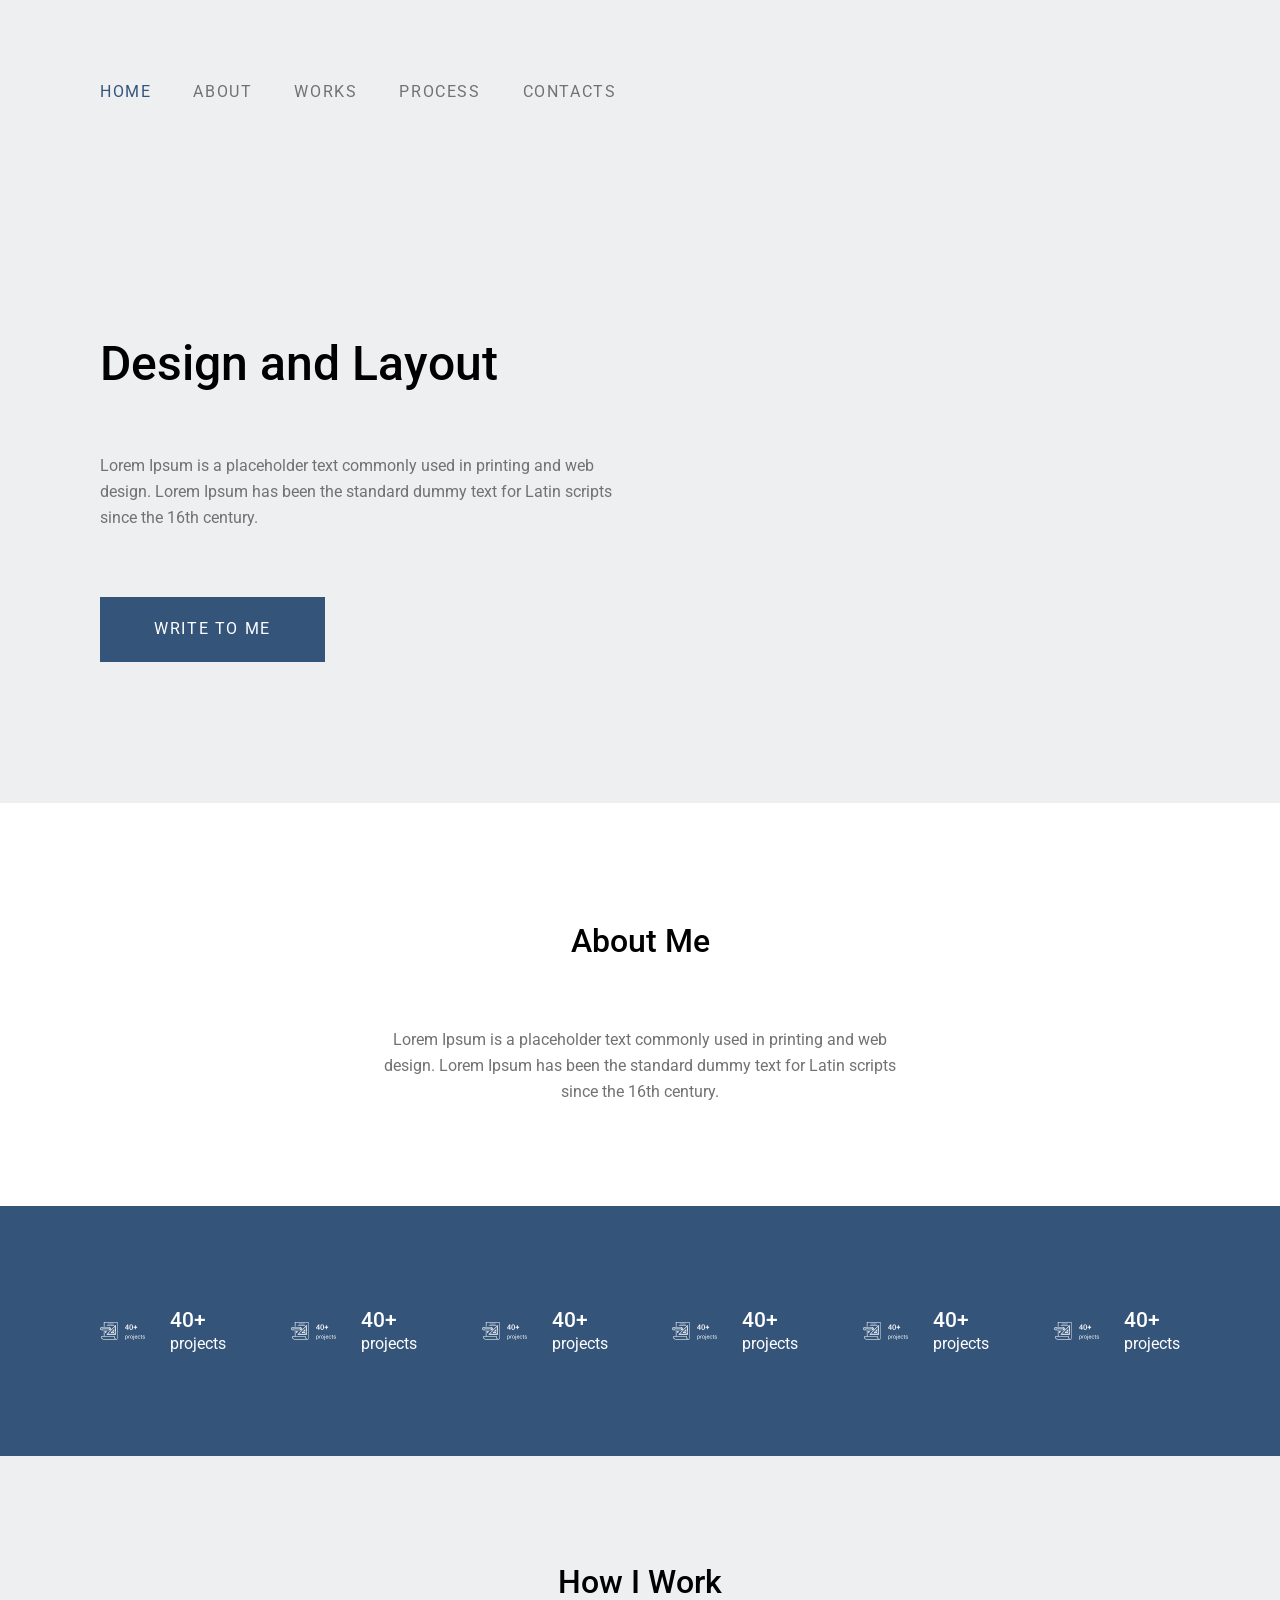
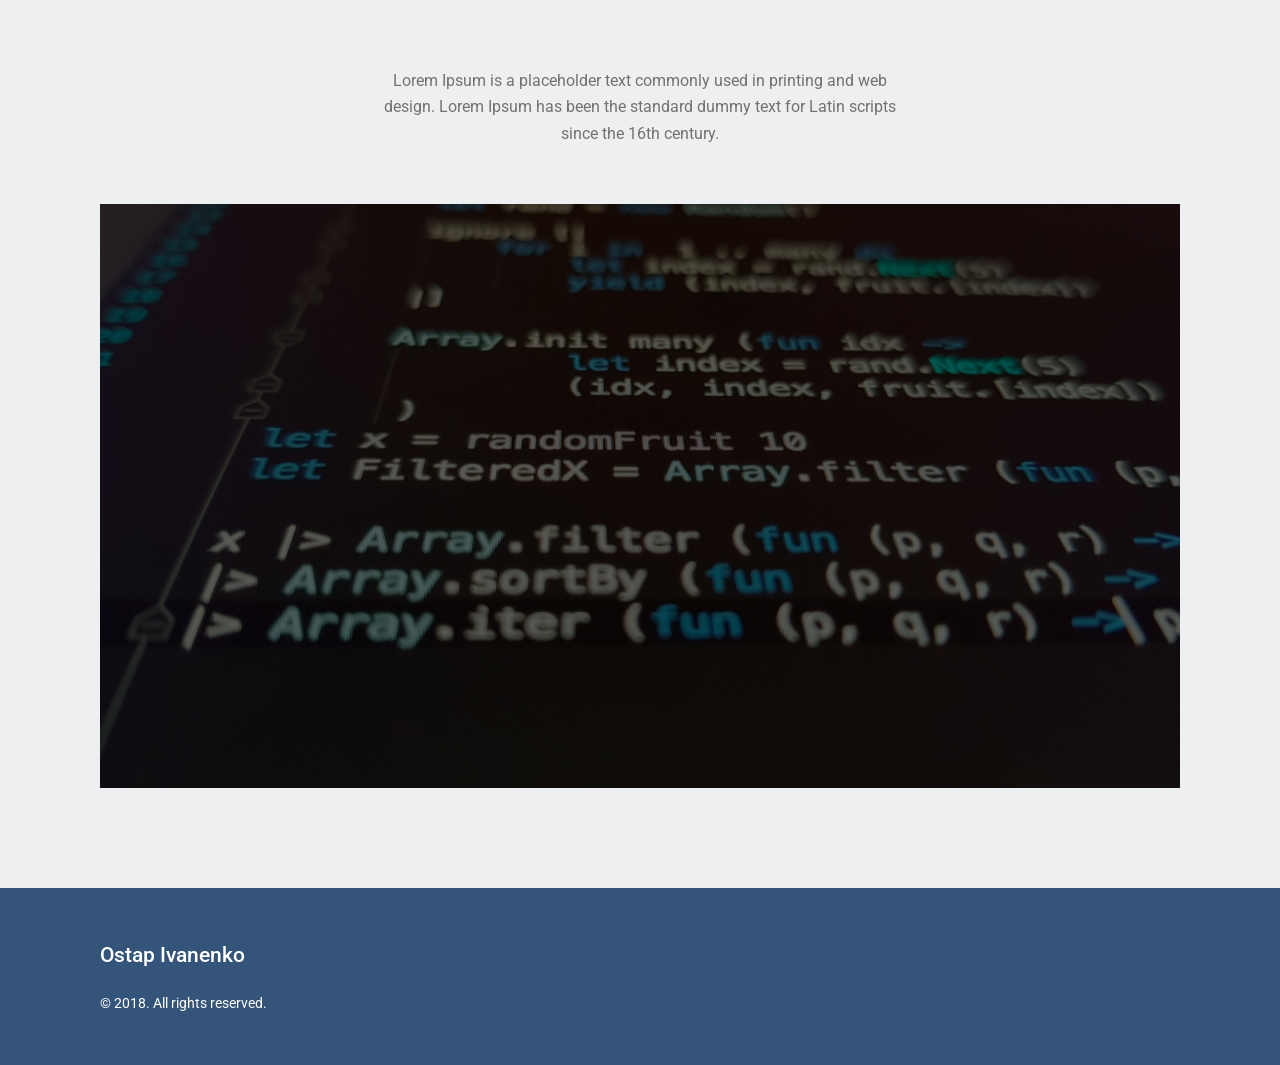
<file: index.html>
<!DOCTYPE html>
<html lang="en">
<head>
    <meta charset="UTF-8">
    <meta name="viewport" content="width=device-width, initial-scale=1.0">
    <title>Simple Site</title>
    <link rel="preconnect" href="https://fonts.googleapis.com">
    <link rel="preconnect" href="https://fonts.gstatic.com" crossorigin>

    <link href="https://fonts.googleapis.com/css2?family=Roboto:wght@400;500;700&display=swap" rel="stylesheet">
    <link rel="stylesheet" href="styles/main.css" />
</head>
<body>
<header class="header">
    <div class="container">
        <nav class="menu">
            <ul class="menu__list">
                <li class="menu__item">
                    <a class="menu__link menu__link--active" href="#">
                        Home
                    </a>
                </li>

                <li class="menu__item">
                    <a class="menu__link" href="#about">
                        About
                    </a>
                </li>

                <li class="menu__item">
                    <a class="menu__link" href="#works">
                        Works
                    </a>
                </li>

                <li class="menu__item">
                    <a class="menu__link" href="#process">
                        Process
                    </a>
                </li>

                <li class="menu__item">
                    <a class="menu__link" href="#contacts">
                        Contacts
                    </a>
                </li>
            </ul>
        </nav>
    </div>
</header>

<main>

    <section class="hero">
        <div class="container">
            <div class="hero__content">
                <h1>Design and Layout</h1>

                <p>
                    Lorem Ipsum is a placeholder text commonly used in printing
                    and web design. Lorem Ipsum has been the standard dummy text
                    for Latin scripts since the 16th century.
                </p>

                <button class="btn" type="button">
                    Write to me
                </button>
            </div>
        </div>
    </section>

    <section class="about" id="about">
        <div class="container">
            <h2>About Me</h2>

            <p>
                Lorem Ipsum is a placeholder text commonly used in printing
                and web design. Lorem Ipsum has been the standard dummy text
                for Latin scripts since the 16th century.
            </p>
        </div>
    </section>

    <section class="numbers" id="works">
        <div class="container">
            <div class="numbers__list">

                <div class="numbers__item">
                    <img
                            class="numbers__icon"
                            src="images/icon-project.svg"
                            alt="Project icon"
                    >

                    <div class="numbers__info">
                        <h3>40+</h3>
                        <p>projects</p>
                    </div>
                </div>

                <div class="numbers__item">
                    <img
                            class="numbers__icon"
                            src="images/icon-project.svg"
                            alt="Project icon"
                    >

                    <div class="numbers__info">
                        <h3>40+</h3>
                        <p>projects</p>
                    </div>
                </div>

                <div class="numbers__item">
                    <img
                            class="numbers__icon"
                            src="images/icon-project.svg"
                            alt="Project icon"
                    >

                    <div class="numbers__info">
                        <h3>40+</h3>
                        <p>projects</p>
                    </div>
                </div>

                <div class="numbers__item">
                    <img
                            class="numbers__icon"
                            src="images/icon-project.svg"
                            alt="Project icon"
                    >

                    <div class="numbers__info">
                        <h3>40+</h3>
                        <p>projects</p>
                    </div>
                </div>

                <div class="numbers__item">
                    <img
                            class="numbers__icon"
                            src="images/icon-project.svg"
                            alt="Project icon"
                    >

                    <div class="numbers__info">
                        <h3>40+</h3>
                        <p>projects</p>
                    </div>
                </div>

                <div class="numbers__item">
                    <img
                            class="numbers__icon"
                            src="images/icon-project.svg"
                            alt="Project icon"
                    >

                    <div class="numbers__info">
                        <h3>40+</h3>
                        <p>projects</p>
                    </div>
                </div>

            </div>
        </div>
    </section>

    <section class="work" id="process">
        <div class="container">
            <div class="work__content">
                <h2>How I Work</h2>

                <p>
                    Lorem Ipsum is a placeholder text commonly used in printing
                    and web design. Lorem Ipsum has been the standard dummy text
                    for Latin scripts since the 16th century.
                </p>

                <div class="work__video">
                    <img src="images/video.jpg" alt="Video">
                </div>
            </div>
        </div>
    </section>

</main>

<footer class="footer" id="contacts">
    <div class="container">
        <div class="footer__content">
            <h3>Ostap Ivanenko</h3>
            <p>© 2018. All rights reserved.</p>
        </div>
    </div>
</footer>

</body>
</html>
</file>
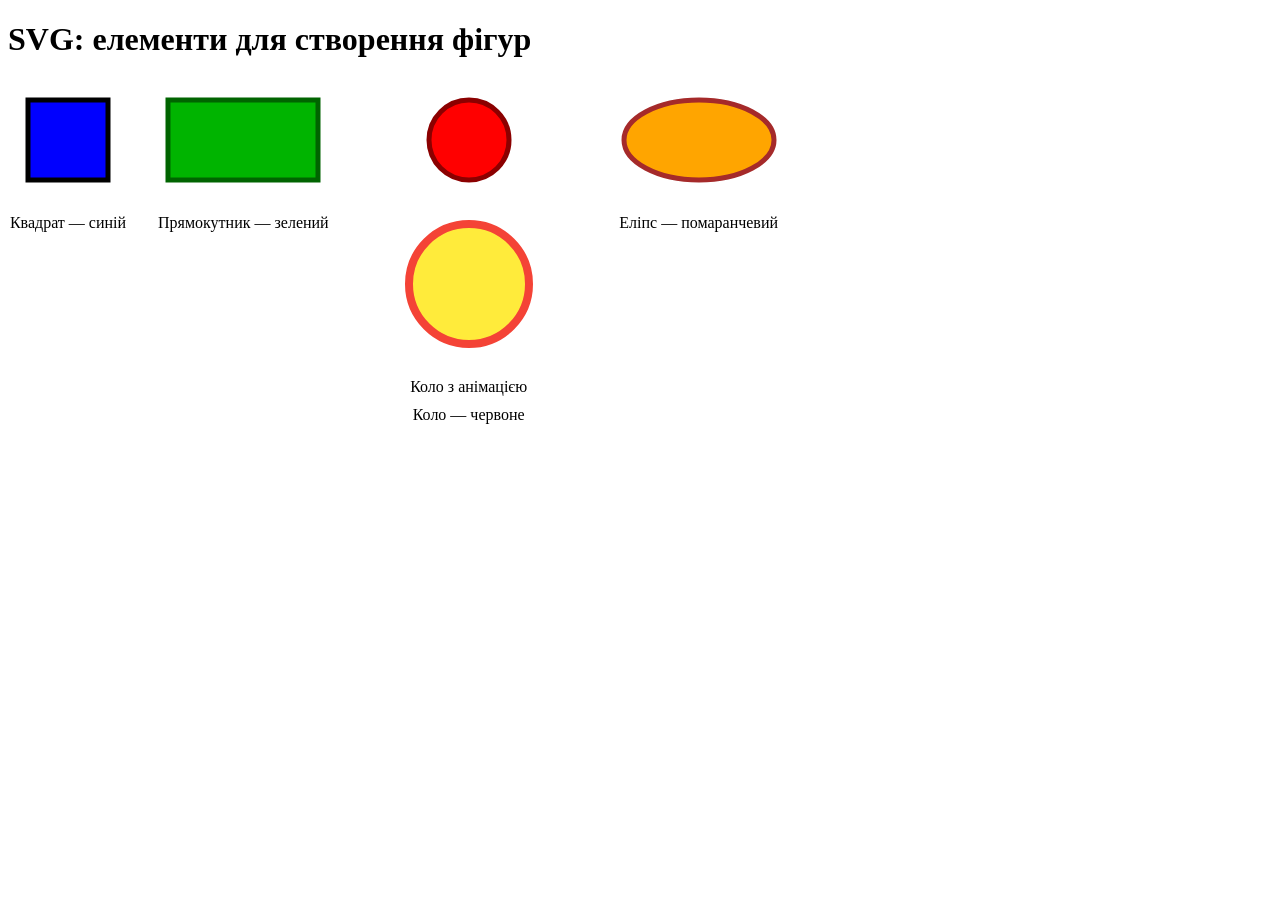
<file: mine.html>
<!DOCTYPE html>
<html lang="en">
<head>
    <meta charset="UTF-8">
  <meta name="viewport" content="width=device-width, initial-scale=1.0">
  <link rel="stylesheet" href="styles/mine.css">
    <title>SVG-фігури</title>
</head>
<body>
<h1>SVG: елементи для створення фігур</h1>

<div class="grid">

  <!-- Квадрат -->
  <figure>
    <svg width="120" height="120">
      <rect
              x="20"
              y="20"
              width="80"
              height="80"
              fill="rgb(0, 0, 255)"
              stroke="black"
              stroke-width="5"
      />
    </svg>

    <figcaption>Квадрат — синій</figcaption>
  </figure>

  <!-- Прямокутник -->
  <figure>
    <svg width="170" height="120">
      <rect
              x="10"
              y="20"
              width="150"
              height="80"
              fill="rgb(0, 180, 0)"
              stroke="darkgreen"
              stroke-width="5"
      />
    </svg>

    <figcaption>Прямокутник — зелений</figcaption>
  </figure>

  <!-- Коло -->
  <figure>
    <svg width="120" height="120">
      <circle
              cx="60"
              cy="60"
              r="40"
              fill="rgb(255, 0, 0)"
              stroke="darkred"
              stroke-width="5"
      />
    </svg>
    <figure>
      <svg width="220" height="160">
        <circle
                class="circle-animation"
                cx="110"
                cy="80"
                r="60"
        />
      </svg>

      <figcaption>Коло з анімацією</figcaption>
    </figure>

    <figcaption>Коло — червоне</figcaption>
  </figure>

  <!-- Еліпс -->
  <figure>
    <svg width="180" height="120">
      <ellipse
              cx="90"
              cy="60"
              rx="75"
              ry="40"
              fill="rgb(255, 165, 0)"
              stroke="brown"
              stroke-width="5"
      />
    </svg>

    <figcaption>Еліпс — помаранчевий</figcaption>
  </figure>

</div>

</body>
</html>
</file>
<file: styles/main.css>
* {
  box-sizing: border-box;
}

body {
  margin: 0;
  color: #727272;
  background: #eeeff1;
  font-family: "Roboto", sans-serif;
  font-size: 16px;
  font-weight: 400;
  line-height: 1.64;
}

h1,
h2,
h3,
p {
  margin-top: 0;
}

.container {
  max-width: 1110px;
  margin: 0 auto;
  padding: 0 15px;
}

.header {
  padding: 79px 0;
  background: #eeeff1;
}

.menu__list {
  display: flex;
  align-items: center;
  gap: 42px;
  margin: 0;
  padding: 0;
  list-style: none;
}
.menu__link {
  color: #727272;
  font-size: 16px;
  font-weight: 400;
  line-height: 1.64;
  letter-spacing: 0.1em;
  text-decoration: none;
  text-transform: uppercase;
  transition: color 0.3s ease;
}
.menu__link:hover, .menu__link:focus, .menu__link--active {
  color: #34547a;
}

.hero {
  padding: 151px 0 141px;
  background: #eeeff1;
}
.hero__content {
  max-width: 540px;
}
.hero__content h1 {
  margin-bottom: 60px;
  color: #000000;
  font-size: 48px;
  font-weight: 500;
  line-height: 1.2;
}
.hero__content p {
  margin-bottom: 65px;
}

.btn {
  display: flex;
  align-items: center;
  justify-content: center;
  width: 225px;
  height: 65px;
  padding: 0;
  border: 0;
  border-radius: 0;
  color: #ffffff;
  background: #34547a;
  font: inherit;
  letter-spacing: 0.1em;
  text-decoration: none;
  text-transform: uppercase;
  cursor: pointer;
  transition: background-color 0.3s ease;
}
.btn:hover, .btn:focus {
  background: #27405e;
}

.about {
  padding: 112px 0 100px;
  background: #ffffff;
}
.about .container {
  display: flex;
  flex-direction: column;
  align-items: center;
}
.about h2 {
  margin-bottom: 60px;
  color: #000000;
  font-size: 32px;
  font-weight: 500;
}
.about p {
  max-width: 540px;
  margin: 0;
  text-align: center;
}

.numbers {
  padding: 100px 0;
  background: #34547a;
}
.numbers__list {
  display: flex;
  justify-content: space-between;
  gap: 20px;
  margin: 0;
  padding: 0;
  list-style: none;
}
.numbers__item {
  display: flex;
  align-items: center;
  gap: 20px;
}
.numbers__icon {
  width: 50px;
  height: 50px;
}
.numbers__info h3 {
  margin-bottom: 5px;
  color: #ffffff;
  font-size: 21px;
  font-weight: 500;
  line-height: 1;
}
.numbers__info p {
  margin-bottom: 0;
  color: #ffffff;
  line-height: 1;
}

.work {
  padding: 100px 0;
  background: #eeeff1;
}
.work__content {
  display: flex;
  flex-direction: column;
  align-items: center;
}
.work__content h2 {
  margin-bottom: 60px;
  color: #000000;
  font-size: 32px;
  font-weight: 500;
}
.work__content p {
  max-width: 540px;
  margin: 0 0 57px;
  text-align: center;
}
.work__video {
  width: 100%;
}
.work__video img {
  display: block;
  width: 100%;
  height: auto;
}

.footer {
  padding: 50px 0;
  background: #34547a;
}
.footer__content h3 {
  margin-bottom: 20px;
  color: #ffffff;
  font-size: 21px;
  font-weight: 500;
}
.footer__content p {
  margin-bottom: 0;
  color: #ffffff;
  font-size: 14px;
}

@media (max-width: 768px) {
  .header {
    padding: 35px 0;
  }
  .menu__list,
  .numbers__list {
    flex-wrap: wrap;
  }
  .menu__list {
    gap: 15px 25px;
  }
  .hero {
    padding: 80px 0;
  }
  .numbers__item {
    width: calc(50% - 10px);
  }
}
@media (max-width: 480px) {
  .header {
    padding: 20px 0;
  }
  .menu__list {
    gap: 15px;
  }
  .hero {
    padding: 60px 0;
  }
  .hero__content h1 {
    font-size: 32px;
  }
  .numbers__item {
    width: 100%;
  }
}
@media (min-width: 768px) {
  .menu__list {
    flex-wrap: nowrap;
  }
  .btn {
    width: 225px;
  }
}

/*# sourceMappingURL=main.css.map */
</file>
<file: styles/mine.css>
.grid {
  display: flex;
  flex-wrap: wrap;
  gap: 30px;
}

figure {
  margin: 0;
  text-align: center;
}

figcaption {
  margin-top: 10px;
  font-size: 18pxsass;
}

.circle-animation {
  fill: #ffeb3b;
  stroke: #f44336;
  stroke-width: 8px;
  animation: change-circle-colors 3s infinite alternate;
}

@keyframes change-circle-colors {
  0% {
    fill: #ffeb3b;
    stroke: #f44336;
  }
  50% {
    fill: #4caf50;
    stroke: #2196f3;
  }
  100% {
    fill: #9c27b0;
    stroke: #ff9800;
  }
}

/*# sourceMappingURL=mine.css.map */
</file>
